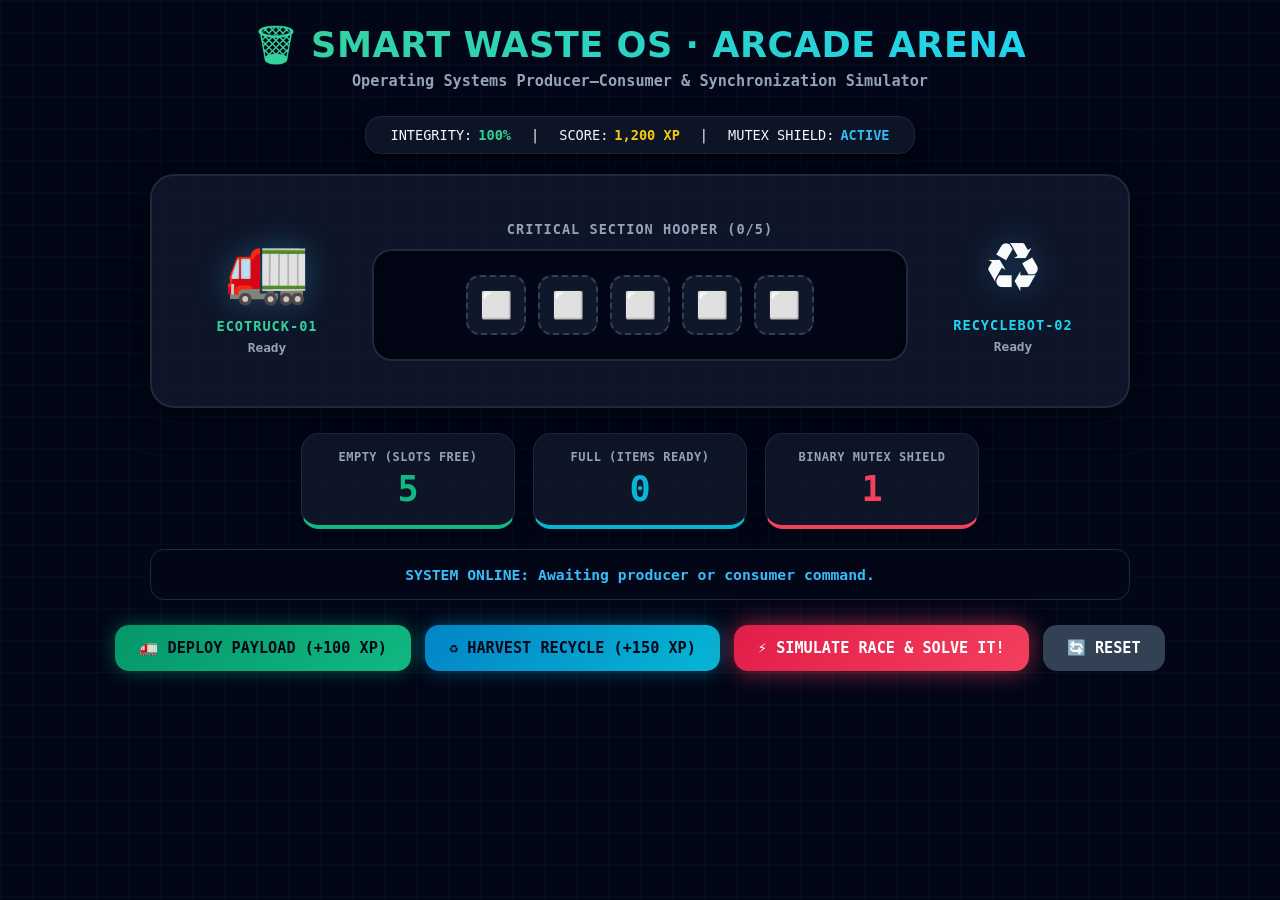
<file: standalone.html>
<!DOCTYPE html>
<html lang="en">
<head>
    <meta charset="UTF-8">
    <meta name="viewport" content="width=device-width, initial-scale=1.0">
    <title>Smart Waste Management - OS Arcade Simulator</title>
    <style>
        :root {
            --producer-color: #10b981;
            --consumer-color: #06b6d4;
            --danger: #f43f5e;
            --warning: #f59e0b;
            --dark: #020617;
            --card-bg: #0f172a;
            --border: #1e293b;
        }

        body {
            font-family: system-ui, -apple-system, BlinkMacSystemFont, 'Segoe UI', Roboto, sans-serif;
            background-color: var(--dark);
            color: #f8fafc;
            margin: 0;
            display: flex;
            flex-direction: column;
            align-items: center;
            padding: 24px 16px;
            overflow-x: hidden;
            background-size: 32px 32px;
            background-image: 
                linear-gradient(to right, rgba(56, 189, 248, 0.04) 1px, transparent 1px),
                linear-gradient(to bottom, rgba(56, 189, 248, 0.04) 1px, transparent 1px);
        }

        header {
            text-align: center;
            margin-bottom: 20px;
        }

        header h1 {
            margin: 0;
            font-size: 2.2rem;
            font-weight: 900;
            background: linear-gradient(to right, #34d399, #22d3ee);
            -webkit-background-clip: text;
            -webkit-text-fill-color: transparent;
            letter-spacing: 0.5px;
        }

        header p {
            margin: 6px 0;
            color: #94a3b8;
            font-weight: 600;
            font-size: 0.95rem;
            font-family: monospace;
        }

        /* Stats HUD */
        .hud-bar {
            display: flex;
            gap: 20px;
            background: rgba(15, 23, 42, 0.9);
            border: 1px solid var(--border);
            padding: 10px 24px;
            border-radius: 16px;
            margin-bottom: 20px;
            font-family: monospace;
            font-size: 0.85rem;
            box-shadow: 0 4px 20px rgba(0,0,0,0.4);
        }

        .hud-item {
            display: flex;
            align-items: center;
            gap: 6px;
        }

        .hud-val {
            font-weight: 900;
            color: #38bdf8;
        }

        /* Simulation Container */
        .simulation-container {
            display: flex;
            justify-content: space-between;
            align-items: center;
            width: 100%;
            max-width: 980px;
            background: rgba(15, 23, 42, 0.95);
            padding: 45px 30px;
            border-radius: 24px;
            box-shadow: 0 0 40px rgba(0,0,0,0.6);
            position: relative;
            border: 2px solid var(--border);
            box-sizing: border-box;
            overflow: hidden;
        }

        .actor {
            text-align: center;
            width: 170px;
            z-index: 10;
            transition: all 0.5s cubic-bezier(0.68, -0.55, 0.265, 1.55);
        }

        .actor-icon {
            font-size: 68px;
            display: block;
            margin-bottom: 8px;
            filter: drop-shadow(0 0 15px rgba(56, 189, 248, 0.3));
        }

        .actor strong {
            font-size: 0.85rem;
            letter-spacing: 1px;
            font-family: monospace;
        }

        .buffer-area {
            text-align: center;
            flex-grow: 1;
            margin: 0 20px;
            position: relative;
        }

        .buffer-label {
            font-weight: 800;
            margin-bottom: 12px;
            display: block;
            color: #94a3b8;
            text-transform: uppercase;
            font-size: 0.85rem;
            letter-spacing: 1px;
            font-family: monospace;
        }

        .buffer-slots {
            display: flex;
            justify-content: center;
            gap: 12px;
            background: #020617;
            padding: 24px 20px;
            border-radius: 20px;
            border: 2px solid var(--border);
            transition: all 0.3s ease;
            box-shadow: inset 0 0 20px rgba(0,0,0,0.6);
        }

        .slot {
            width: 56px;
            height: 56px;
            background: #0f172a;
            border: 2px dashed #334155;
            border-radius: 14px;
            display: flex;
            align-items: center;
            justify-content: center;
            font-size: 26px;
            transition: all 0.3s ease;
        }

        .slot.filled {
            border-style: solid;
            border-color: var(--producer-color);
            background: rgba(16, 185, 129, 0.15);
            transform: scale(1.06);
            box-shadow: 0 0 15px rgba(16, 185, 129, 0.4);
        }

        #race-overlay {
            position: absolute;
            top: 50%;
            left: 50%;
            transform: translate(-50%, -50%) scale(0);
            background: rgba(244, 63, 94, 0.96);
            color: white;
            padding: 22px 42px;
            border-radius: 50px;
            font-weight: 900;
            font-size: 1.2rem;
            z-index: 100;
            white-space: nowrap;
            box-shadow: 0 0 45px rgba(244, 63, 94, 0.8);
            border: 2px solid #fecdd3;
            transition: all 0.4s cubic-bezier(0.175, 0.885, 0.32, 1.275);
            font-family: monospace;
        }

        #solution-overlay {
            position: absolute;
            top: 50%;
            left: 50%;
            transform: translate(-50%, -50%) scale(0);
            background: linear-gradient(135deg, #10b981, #06b6d4);
            color: #020617;
            padding: 26px 48px;
            border-radius: 40px;
            font-weight: 900;
            z-index: 101;
            box-shadow: 0 0 50px rgba(16, 185, 129, 0.9);
            border: 2px solid white;
            transition: all 0.4s cubic-bezier(0.175, 0.885, 0.32, 1.275);
            text-align: center;
        }

        .dashboard {
            display: flex;
            gap: 18px;
            margin-top: 25px;
            width: 100%;
            max-width: 980px;
            justify-content: center;
            flex-wrap: wrap;
        }

        .card {
            background: rgba(15, 23, 42, 0.9);
            padding: 16px 26px;
            border-radius: 18px;
            text-align: center;
            min-width: 160px;
            box-shadow: 0 8px 25px rgba(0,0,0,0.3);
            border: 1px solid var(--border);
            border-bottom: 4px solid var(--producer-color);
        }

        .card h4 { margin: 0; font-size: 0.75rem; color: #94a3b8; text-transform: uppercase; font-family: monospace; letter-spacing: 0.5px; }
        .card .val { font-size: 2.2rem; font-weight: 900; font-family: monospace; margin-top: 4px; }

        .controls {
            margin-top: 25px;
            display: flex;
            gap: 14px;
            flex-wrap: wrap;
            justify-content: center;
        }

        button {
            padding: 14px 24px;
            font-size: 0.95rem;
            font-weight: 800;
            border: none;
            border-radius: 14px;
            cursor: pointer;
            transition: all 0.2s;
            display: flex;
            align-items: center;
            gap: 8px;
            font-family: monospace;
        }

        .btn-p { background: linear-gradient(135deg, #059669, #10b981); color: #020617; box-shadow: 0 0 20px rgba(16,185,129,0.4); }
        .btn-c { background: linear-gradient(135deg, #0284c7, #06b6d4); color: #020617; box-shadow: 0 0 20px rgba(6,182,212,0.4); }
        .btn-r { background: linear-gradient(135deg, #e11d48, #f43f5e); color: white; box-shadow: 0 0 25px rgba(244,63,94,0.6); }
        .btn-reset { background: #334155; color: white; }

        button:hover { filter: brightness(1.15); transform: translateY(-2px); }
        button:active { transform: translateY(0); }

        .status-bar {
            width: 100%;
            max-width: 980px;
            margin-top: 20px;
            padding: 16px 22px;
            border-radius: 14px;
            background: #020617;
            color: #38bdf8;
            border: 1px solid var(--border);
            text-align: center;
            font-weight: 600;
            font-size: 0.92rem;
            font-family: monospace;
            box-sizing: border-box;
        }

        @keyframes severeShake {
            0%, 100% { transform: translate(0, 0) rotate(0deg); }
            10% { transform: translate(-10px, -6px) rotate(-2deg); }
            20% { transform: translate(10px, 6px) rotate(2deg); }
            30% { transform: translate(-12px, 5px) rotate(-2.5deg); }
            40% { transform: translate(11px, -6px) rotate(2.5deg); }
            50% { transform: translate(-8px, -3px) rotate(-1.5deg); }
            60% { transform: translate(9px, 4px) rotate(1.5deg); }
            70% { transform: translate(-6px, 3px) rotate(-1deg); }
            80% { transform: translate(5px, -4px) rotate(0.8deg); }
            90% { transform: translate(-3px, 2px) rotate(0deg); }
        }

        .race-mode .buffer-slots {
            border-color: var(--danger);
            animation: severeShake 0.35s infinite;
            box-shadow: 0 0 35px rgba(244, 63, 94, 0.7);
        }

        .lock-active {
            border-color: var(--danger) !important;
            box-shadow: 0 0 25px rgba(244, 63, 94, 0.6) !important;
        }

        .waiting { opacity: 0.4; filter: grayscale(1); }
    </style>
</head>
<body>

    <header>
        <h1>🗑️ SMART WASTE OS · ARCADE ARENA</h1>
        <p>Operating Systems Producer–Consumer &amp; Synchronization Simulator</p>
    </header>

    <!-- Gaming HUD -->
    <div class="hud-bar">
        <div class="hud-item"><span>INTEGRITY:</span> <span class="hud-val" id="hud-hp" style="color: #34d399;">100%</span></div>
        <span>|</span>
        <div class="hud-item"><span>SCORE:</span> <span class="hud-val" id="hud-score" style="color: #facc15;">1,200 XP</span></div>
        <span>|</span>
        <div class="hud-item"><span>MUTEX SHIELD:</span> <span class="hud-val" id="hud-mutex" style="color: #38bdf8;">ACTIVE</span></div>
    </div>

    <div class="simulation-container" id="sim-box">
        <!-- Race Overlays -->
        <div id="race-overlay">⚡ CRITICAL HAZARD: RACE CONDITION DETECTED!</div>
        <div id="solution-overlay">
            <div style="font-size: 1.8rem; margin-bottom: 6px;">🎉 SOLVED!</div>
            <div style="font-size: 1rem; font-weight: 700;">RACE CONDITION SOLVED BY MUTEX SYNCHRONIZATION!</div>
            <div style="font-size: 0.85rem; color: #020617; margin-top: 4px; font-family: monospace;">+1,000 XP · 100% Data Integrity Guaranteed</div>
        </div>

        <!-- Producer -->
        <div class="actor" id="producer-ui">
            <span class="actor-icon">🚛</span>
            <strong style="color: #34d399;">ECOTRUCK-01</strong>
            <div id="p-status" style="font-size: 0.8rem; color: #94a3b8; margin-top:5px; font-weight: 600; font-family: monospace;">Ready</div>
        </div>

        <!-- Shared Buffer -->
        <div class="buffer-area">
            <span class="buffer-label">CRITICAL SECTION HOOPER <span id="count-ui">(0/5)</span></span>
            <div class="buffer-slots" id="buffer-slots">
                <div class="slot" id="s0">⬜</div>
                <div class="slot" id="s1">⬜</div>
                <div class="slot" id="s2">⬜</div>
                <div class="slot" id="s3">⬜</div>
                <div class="slot" id="s4">⬜</div>
            </div>
        </div>

        <!-- Consumer -->
        <div class="actor" id="consumer-ui">
            <span class="actor-icon">♻️</span>
            <strong style="color: #22d3ee;">RECYCLEBOT-02</strong>
            <div id="c-status" style="font-size: 0.8rem; color: #94a3b8; margin-top:5px; font-weight: 600; font-family: monospace;">Ready</div>
        </div>
    </div>

    <!-- Semaphores -->
    <div class="dashboard">
        <div class="card" style="border-bottom-color: var(--producer-color);">
            <h4>Empty (Slots Free)</h4>
            <div class="val" id="sem-empty" style="color: var(--producer-color);">5</div>
        </div>
        <div class="card" style="border-bottom-color: var(--consumer-color);">
            <h4>Full (Items Ready)</h4>
            <div class="val" id="sem-full" style="color: var(--consumer-color);">0</div>
        </div>
        <div class="card" style="border-bottom-color: var(--danger);">
            <h4>Binary Mutex Shield</h4>
            <div class="val" id="sem-lock" style="color: var(--danger);">1</div>
        </div>
    </div>

    <div class="status-bar" id="status-bar">
        SYSTEM ONLINE: Awaiting producer or consumer command.
    </div>

    <div class="controls">
        <button class="btn-p" onclick="produce()">🚛 DEPLOY PAYLOAD (+100 XP)</button>
        <button class="btn-c" onclick="consume()">♻️ HARVEST RECYCLE (+150 XP)</button>
        <button class="btn-r" onclick="simulateInterestingRace()">⚡ SIMULATE RACE &amp; SOLVE IT!</button>
        <button class="btn-reset" onclick="resetSim()">🔄 RESET</button>
    </div>

    <script>
        let buffer = [];
        const MAX = 5;
        let empty = MAX;
        let full = 0;
        let bufferLock = 1;
        let score = 1200;

        const statusBar = document.getElementById('status-bar');
        const raceOverlay = document.getElementById('race-overlay');
        const solutionOverlay = document.getElementById('solution-overlay');

        // Web Audio Synthesizer
        const audioCtx = (window.AudioContext || window.webkitAudioContext) ? new (window.AudioContext || window.webkitAudioContext)() : null;
        function beep(freq, duration, type='sine') {
            if (!audioCtx) return;
            try {
                if (audioCtx.state === 'suspended') audioCtx.resume();
                const osc = audioCtx.createOscillator();
                const gain = audioCtx.createGain();
                osc.type = type;
                osc.frequency.value = freq;
                gain.gain.setValueAtTime(0.12, audioCtx.currentTime);
                gain.gain.exponentialRampToValueAtTime(0.001, audioCtx.currentTime + duration);
                osc.connect(gain);
                gain.connect(audioCtx.destination);
                osc.start();
                osc.stop(audioCtx.currentTime + duration);
            } catch(e) {}
        }

        function playVictory() {
            if (!audioCtx) return;
            const now = audioCtx.currentTime;
            [523.25, 659.25, 783.99, 1046.5].forEach((freq, idx) => {
                const osc = audioCtx.createOscillator();
                const gain = audioCtx.createGain();
                osc.frequency.setValueAtTime(freq, now + idx * 0.08);
                gain.gain.setValueAtTime(0.12, now + idx * 0.08);
                gain.gain.exponentialRampToValueAtTime(0.001, now + idx * 0.08 + 0.3);
                osc.connect(gain);
                gain.connect(audioCtx.destination);
                osc.start(now + idx * 0.08);
                osc.stop(now + idx * 0.08 + 0.3);
            });
        }

        function updateUI() {
            const icons = ['🧴', '🥫', '📦', '🍾', '🥬'];
            for (let i = 0; i < MAX; i++) {
                const s = document.getElementById(`s${i}`);
                if (i < buffer.length) {
                    s.innerText = buffer[i] || icons[i % icons.length];
                    s.classList.add('filled');
                } else {
                    s.innerText = "⬜";
                    s.classList.remove('filled');
                }
            }

            document.getElementById('sem-empty').innerText = empty;
            document.getElementById('sem-full').innerText = full;
            document.getElementById('sem-lock').innerText = bufferLock;
            document.getElementById('count-ui').innerText = `(${buffer.length}/${MAX})`;
            document.getElementById('hud-score').innerText = `${score.toLocaleString()} XP`;

            document.getElementById('buffer-slots').className = bufferLock === 0 ? 'buffer-slots lock-active' : 'buffer-slots';
        }

        async function produce() {
            if (empty === 0) {
                updateStatus("🔴 BUFFER FULL — EcoTruck waiting on wait(empty).", "⏸ Blocked");
                document.getElementById('producer-ui').classList.add('waiting');
                beep(180, 0.2, 'sawtooth');
                return;
            }

            document.getElementById('producer-ui').classList.remove('waiting');
            bufferLock = 0; // wait(mutex)
            updateUI();
            updateStatus("🚛 EcoTruck acquired Mutex Shield! Inserting item...", "🔐 Shield Active");
            beep(440, 0.1, 'square');

            await new Promise(r => setTimeout(r, 650));
            
            buffer.push("🗑️");
            empty--;
            full++;
            bufferLock = 1; // signal(mutex)
            score += 100;
            
            updateUI();
            updateStatus("🟢 EcoTruck payload deposited safely (+100 XP).", "✓ Success");
            beep(660, 0.15, 'triangle');
        }

        async function consume() {
            if (full === 0) {
                updateStatus("🔵 BUFFER EMPTY — RecycleBot waiting on wait(full).", "⏸ Blocked");
                document.getElementById('consumer-ui').classList.add('waiting');
                beep(180, 0.2, 'sawtooth');
                return;
            }

            document.getElementById('consumer-ui').classList.remove('waiting');
            bufferLock = 0; // wait(mutex)
            updateUI();
            updateStatus("♻️ RecycleBot acquired Mutex Shield! Extracting item...", "🔐 Shield Active");
            beep(440, 0.1, 'square');

            await new Promise(r => setTimeout(r, 650));

            buffer.pop();
            full--;
            empty++;
            bufferLock = 1; // signal(mutex)
            score += 150;

            updateUI();
            updateStatus("🟢 RecycleBot item extracted & refined safely (+150 XP).", "✓ Success");
            beep(520, 0.15, 'sine');
        }

        async function simulateInterestingRace() {
            resetSim();
            buffer = ["🗑️", "🗑️"];
            empty = 3; full = 2;
            updateUI();

            // 1. Assault
            updateStatus("🚨 CRITICAL HAZARD: Both threads charging into Critical Section without Mutex!", "⚠️ CHARGING...");
            document.getElementById('producer-ui').style.transform = "translateX(140px)";
            document.getElementById('consumer-ui').style.transform = "translateX(-140px)";
            document.getElementById('sim-box').classList.add('race-mode');
            document.getElementById('hud-hp').innerText = "35%";
            document.getElementById('hud-hp').style.color = "#f43f5e";
            beep(880, 0.4, 'sawtooth');

            await new Promise(r => setTimeout(r, 1000));
            
            // 2. Collision
            raceOverlay.style.transform = "translate(-50%, -50%) scale(1.15)";
            beep(140, 0.5, 'sawtooth');
            
            await new Promise(r => setTimeout(r, 2200));

            // 3. Mutex Forcefield Resolution
            raceOverlay.style.transform = "translate(-50%, -50%) scale(0)";
            updateStatus("🛡️ Binary Mutex Barrier deployed! Consumer repelled into Stasis Queue.", "🔐 FORCEFIELD ACTIVE");
            beep(350, 0.25, 'triangle');
            
            // Repel consumer
            document.getElementById('consumer-ui').style.transform = "translateX(-60px)";
            document.getElementById('consumer-ui').classList.add('waiting');
            
            await new Promise(r => setTimeout(r, 1000));
            
            // Safe producer write
            buffer.push("🗑️"); empty--; full++;
            updateUI();
            document.getElementById('producer-ui').style.transform = "translateX(0)";
            
            await new Promise(r => setTimeout(r, 800));

            // 4. Celebration Solved
            document.getElementById('sim-box').classList.remove('race-mode');
            document.getElementById('consumer-ui').classList.remove('waiting');
            document.getElementById('consumer-ui').style.transform = "translateX(0)";
            document.getElementById('hud-hp').innerText = "100%";
            document.getElementById('hud-hp').style.color = "#34d399";
            score += 1000;
            updateUI();

            solutionOverlay.style.transform = "translate(-50%, -50%) scale(1)";
            playVictory();
            
            await new Promise(r => setTimeout(r, 3200));
            solutionOverlay.style.transform = "translate(-50%, -50%) scale(0)";
            updateStatus("🟢 SYNCHRONIZATION VICTORY: Race condition solved. Data Integrity Guaranteed.", "Ready");
        }

        function updateStatus(main, actorMsg) {
            statusBar.innerText = main;
            document.getElementById('p-status').innerText = actorMsg;
            document.getElementById('c-status').innerText = actorMsg;
        }

        function resetSim() {
            buffer = [];
            empty = MAX;
            full = 0;
            bufferLock = 1;
            document.getElementById('producer-ui').classList.remove('waiting');
            document.getElementById('consumer-ui').classList.remove('waiting');
            document.getElementById('producer-ui').style.transform = "translateX(0)";
            document.getElementById('consumer-ui').style.transform = "translateX(0)";
            document.getElementById('hud-hp').innerText = "100%";
            document.getElementById('hud-hp').style.color = "#34d399";
            updateUI();
            updateStatus("SYSTEM ONLINE: Ready to execute simulation.", "Ready");
        }
    </script>
</body>
</html>
</file>
